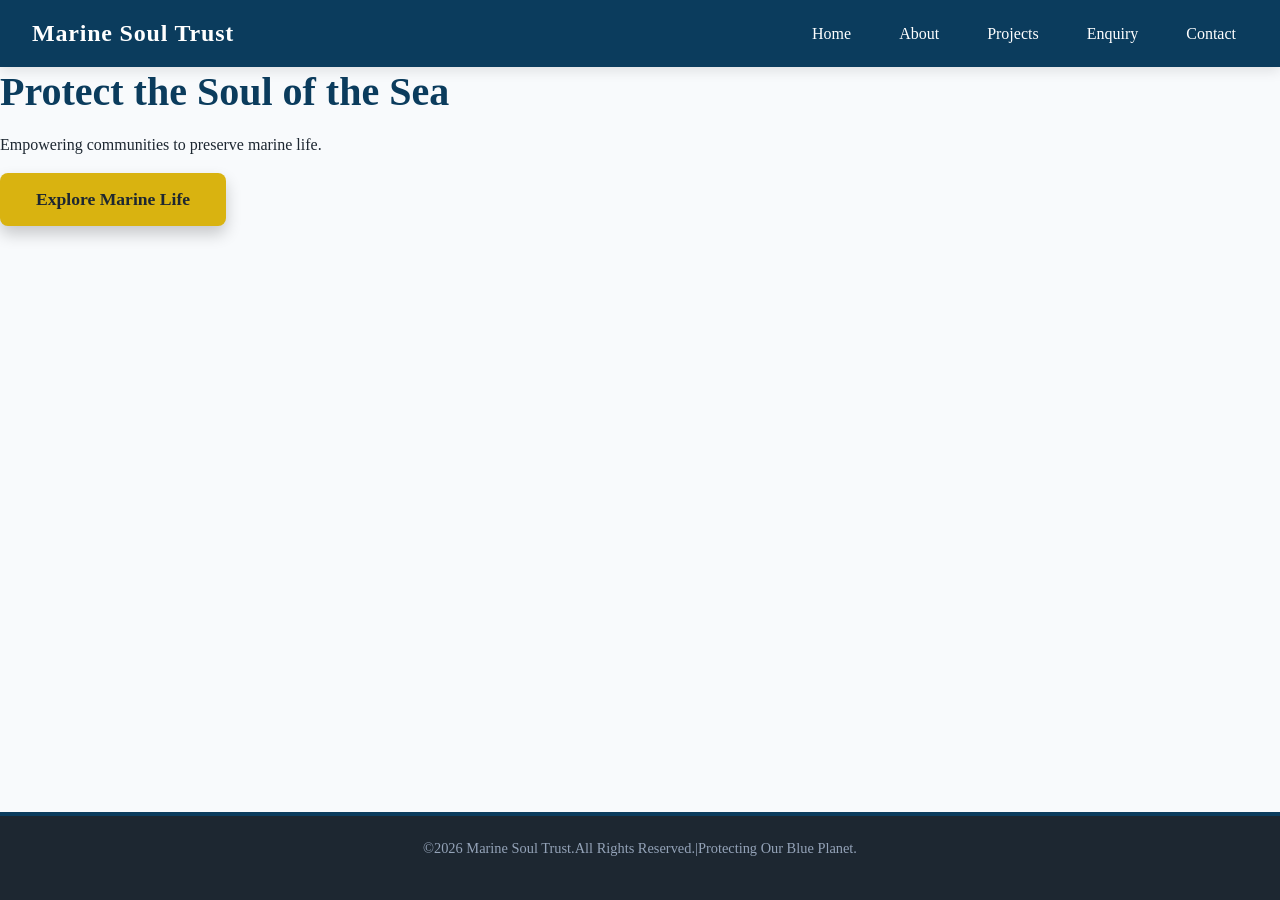
<file: index.html>
<!DOCTYPE html>
<html lang="en">
<head>
    <meta charset="UTF-8">
    <meta name="viewport" content="width=device-width, initial-scale=1.0">
    <title>Marine Soul Trust</title>

     <!-- External Stylesheet Links -->
    <link rel="stylesheet" href="Style.css/global-style.css">
    <link rel="stylesheet" href="Style.css/index-style.css">

</head>
<body>

     <!-- Main Header Bar Component: Hosts branding parameters and main navigation menu -->
    <header>
        <div class="logo">Marine Soul Trust</div>
         <nav>
            <ul>
    <li><a href="index.html">Home</a></li>
    <li><a href="about.html">About</a></li>
    <li><a href="services.html">Projects</a></li>
    <li><a href="enquiry.html">Enquiry</a></li>
    <li><a href="contact.html">Contact</a></li>
             </ul>
         </nav>
    </header>
    
 <!-- Main Content Canvas Container: Dedicated landing hero viewpoint structural block -->
    <main class="hero-container">
        <h1>Protect the Soul of the Sea</h1>
        <p>Empowering communities to preserve marine life.</p>

          <!-- Primary Active Call to Action Highlight Link Target Button -->
        <a href="services.html" class="cta-button">Explore Marine Life</a>
    </main>

    <!-- Global Footer Area Component: Standard site-wide identity and copyright assertions -->
    <footer>
        <p>&copy;2026 Marine Soul Trust.All Rights Reserved.|Protecting Our Blue Planet.</p>
    </footer>

</body>
</html>
</file>
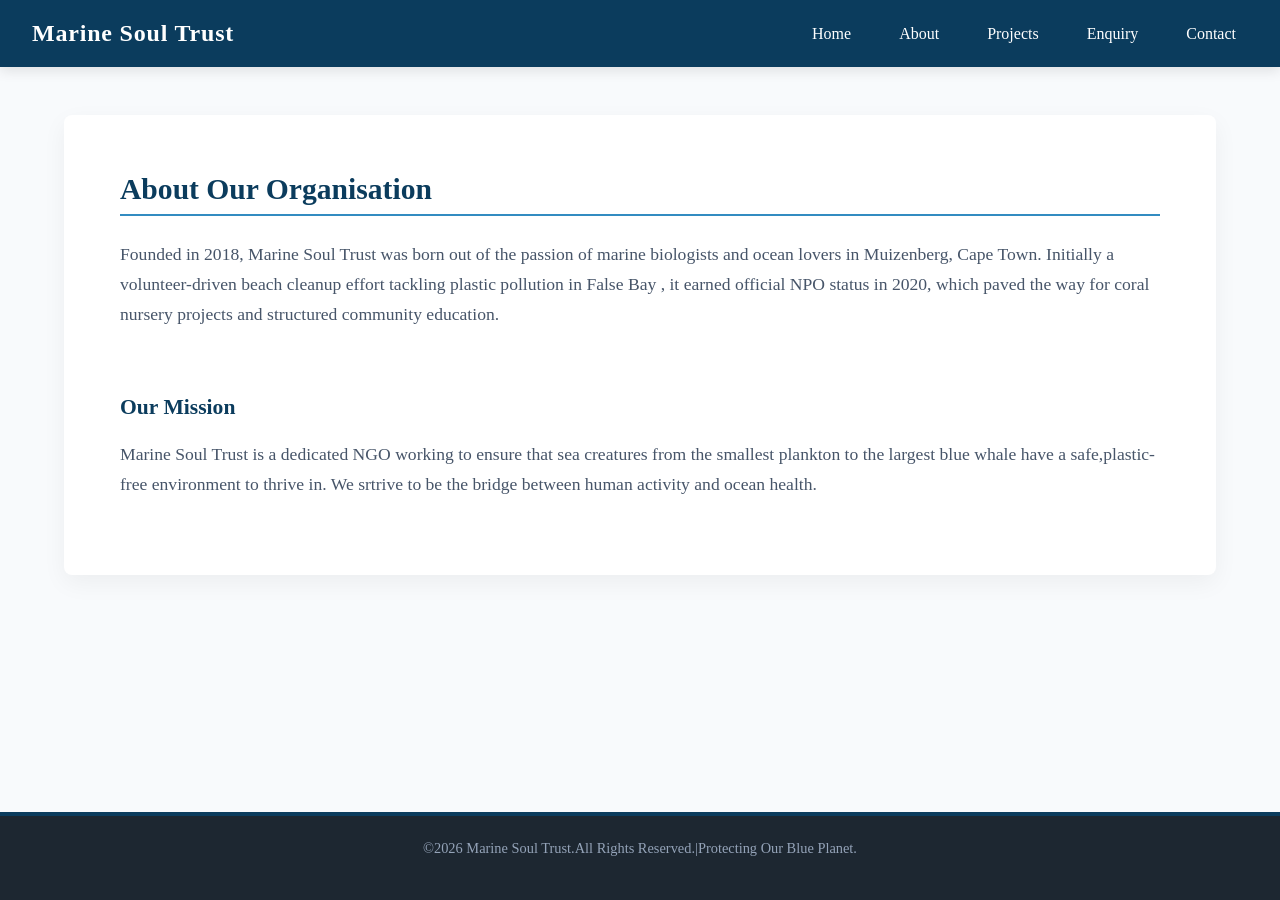
<file: about.html>
<!DOCTYPE html>
<html lang="en">
<head>
    <meta charset="UTF-8">
    <meta name="viewport" content="width=device-width, initial-scale=1.0">
    <title>Marine Soul Trust | About</title>

      <!-- External Stylesheet Links -->
    <link rel="stylesheet" href="Style.css/global-style.css">
    <link rel="stylesheet" href="Style.css/about-style.css">

</head>
<body>

     <!-- Main Header Bar Component -->
    <header>
        <div class="logo">Marine Soul Trust</div>
        <nav>
            <ul>
    <li><a href="index.html">Home</a></li>
    <li><a href="about.html">About</a></li>
    <li><a href="services.html">Projects</a></li>
    <li><a href="enquiry.html">Enquiry</a></li>
    <li><a href="contact.html">Contact</a></li>
            </ul>
        </nav>
    </header>

      <!-- Main Content Canvas Container: Handles historical records disclosure layout -->
    <main>
        <section class="about-card">
              <!-- Organization Profile Documentation Frame -->
            <h2>About Our Organisation</h2>
            <p> Founded in 2018, Marine Soul Trust was born out of the passion of marine biologists and ocean lovers in Muizenberg, Cape Town. Initially 
                a volunteer-driven beach cleanup effort tackling plastic pollution in False Bay , it earned official NPO status in 2020, 
                which paved the way for coral nursery projects and structured community education. </p>

            <!-- Strategic Mission Values Matrix Integration Framework -->
    <h3>Our Mission</h3>
    <p> Marine Soul Trust is a dedicated NGO working to ensure that sea creatures from the smallest 
        plankton to the largest blue whale have a safe,plastic-free environment to thrive in.
        We srtrive to be the bridge between human activity and ocean health. </p>
        </section>                                                                        
    </main>

       <!-- Global Footer Area Component -->
    <footer>
        <p>&copy;2026 Marine Soul Trust.All Rights Reserved.|Protecting Our Blue Planet.</p>
    </footer>
</body>
</html>
</file>
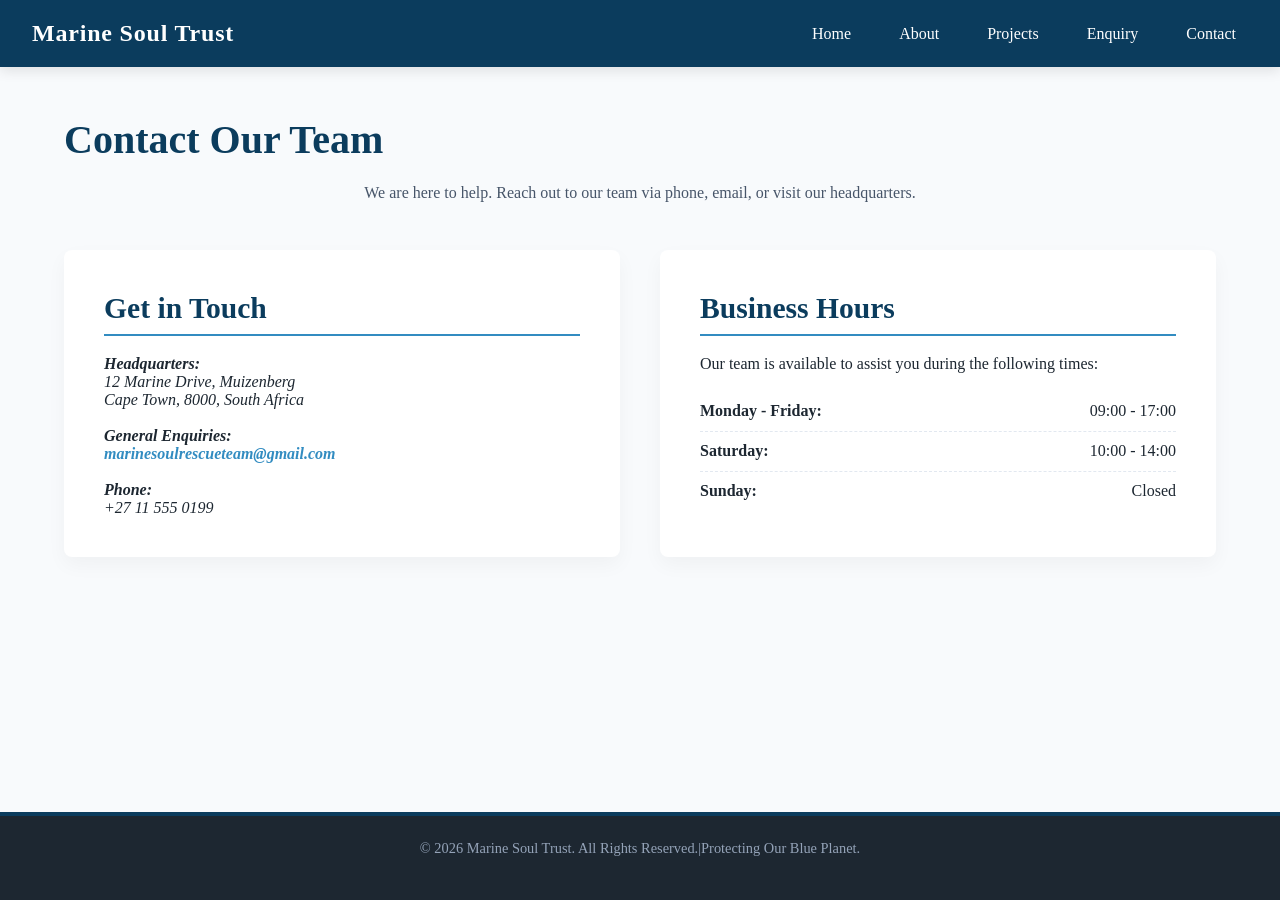
<file: contact.html>
<!DOCTYPE html>
<html lang="en">
<head>
    <meta charset="UTF-8">
    <meta name="viewport" content="width=device-width, initial-scale=1.0">
    <title>Marine Soul Trust | Contact</title>

      <!-- External Stylesheet Links -->
    <link rel="stylesheet" href="Style.css/global-style.css">
    <link rel="stylesheet" href="Style.css/contact-style.css">

</head>
<body>

     <!-- Main Header Bar Component -->
    <header>
        <div class="logo">Marine Soul Trust</div>
        <nav>
           <ul>
    <li><a href="index.html">Home</a></li>
    <li><a href="about.html">About</a></li>
    <li><a href="services.html">Projects</a></li>
    <li><a href="enquiry.html">Enquiry</a></li>
    <li><a href="contact.html">Contact</a></li>
            </ul>
        </nav>
    </header>

     <!-- Main Content Canvas Container: Handles multi-column logistical coordination cards -->
    <main class="contact-main">
        <h1>Contact Our Team</h1>
        <p class="contact-intro">We are here to help. Reach out to our team via phone, email, or visit our headquarters.</p>

        
        <!-- Two Column Structural Display Grid Alignment Splitting Framework Component -->
        <div class="contact-grid">

             <!-- Information Panel Segment Box 1: Geographic address metrics and hyperlinked anchors -->
            <section class="contact-section">
                <h2>Get in Touch</h2>
                <address class="contact-details">
                    <strong>Headquarters:</strong><br>
                    12 Marine Drive, Muizenberg<br>
                    Cape Town, 8000, South Africa<br><br>
                    
                    <strong>General Enquiries:</strong><br>
                    <!-- Electronic communications system hyperlinked pointer wrapper anchor tag -->
                    <a href="mail to:marinesoulrescueteam@gmail.com">marinesoulrescueteam@gmail.com</a><br><br>
                    
                    <strong>Phone:</strong><br>
                    +27 11 555 0199
                </address>
            </section>

             <!-- Information Panel Segment Box 2: Operations business hours timeline parameters -->
            <section class="contact-section">
                <h2>Business Hours</h2>
                <p>Our team is available to assist you during the following times:</p>
                <ul class="hours-list">
                    <li><strong>Monday - Friday:</strong> 09:00 - 17:00</li>
                    <li><strong>Saturday:</strong> 10:00 - 14:00</li>
                    <li><strong>Sunday:</strong> Closed</li>
                </ul>
            </section>
        </div>

    </main>
                                                   
      <!-- Global Footer Area Component -->
    <footer>
        <p>&copy; 2026 Marine Soul Trust. All Rights Reserved.|Protecting Our Blue Planet.</p>
    </footer>
</body>
</html>
</file>
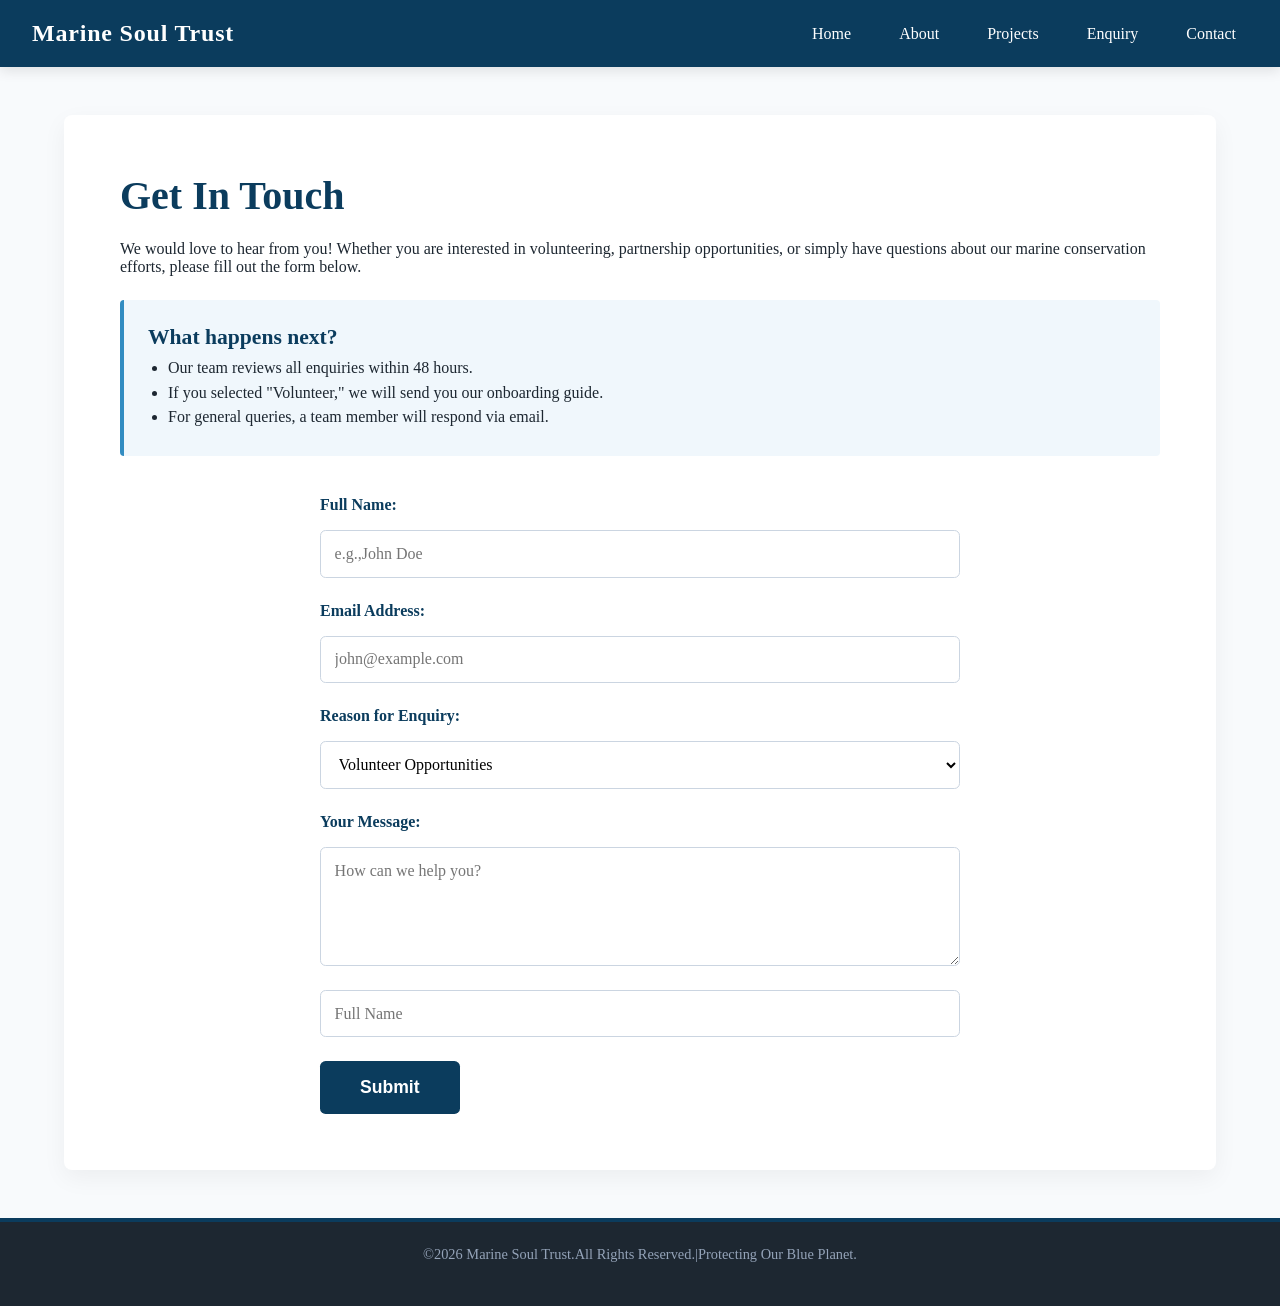
<file: enquiry.html>
<!DOCTYPE html>
<html lang="en">
<head>
    <meta charset="UTF-8">
    <meta name="viewport" content="width=device-width, initial-scale=1.0">
    <title>Marine Soul Trust | Enquiry</title>

      
    <!-- External Stylesheet Links -->
    <link rel="stylesheet" href="Style.css/global-style.css">
    <link rel="stylesheet" href="Style.css/enquiry-style.css">

</head>
<body>
       <!-- Main Header Bar Component -->
     <header>
        <div class="logo">Marine Soul Trust</div>
            <nav>
                <ul>
    <li><a href="index.html">Home</a></li>
    <li><a href="about.html">About</a></li>
    <li><a href="services.html">Projects</a></li>
    <li><a href="enquiry.html">Enquiry</a></li>
    <li><a href="contact.html">Contact</a></li>
                </ul>
            </nav>
    </header>
      <!-- Main Content Canvas Container -->
    <main>
        <article class="enquiry-card">
        <h1>Get In Touch</h1>
            <p>We would love to hear from you! Whether you are interested in volunteering, partnership opportunities, or simply have questions about our marine conservation efforts, please fill out the form below.</p>

             <!-- Information Callout Box Component -->
            <section class="enquiry-info">
                <h3>What happens next?</h3>
                <ul>
                    <li>Our team reviews all enquiries within 48 hours.</li>
                    <li>If you selected "Volunteer," we will send you our onboarding guide.</li>
                    <li>For general queries, a team member will respond via email.</li>
                </ul>
            </section>

             <!-- Interactive Document Capture Data Form Framework -->
            <form action="#" method="post" class="contact-form">

                 <!-- Text string input element for user identification data tracking -->
                <label for="name">Full Name:</label>
                <input type="text" id="name" name="name" placeholder="e.g.,John Doe" required>

                 <!-- Validated email string format input framework tracker component -->
                <label for="email">Email Address:</label>
                <input type="email" id="email" name="email" placeholder="john@example.com" required>

                <!-- Multi-option option select menu panel container configuration -->
                <label for="enquiry-type">Reason for Enquiry:</label>
                <select id="enquiry-type" name="enquiry-type">
                    <option value="volunteer">Volunteer Opportunities</option>
                    <option value="donation">Donation Enquiry</option>
                    <option value="partnership">Corporate Partnership</option>
                    <option value="other">General Question</option>
                </select>

                  <!-- Multiline text space block container input canvas area -->
                <label for="message">Your Message:</label>
                <textarea id="message" name="message" rows="5" placeholder="How can we help you?" required></textarea>
        
            <input type="text" placeholder="Full Name" required>

             <!-- Explicit form entry dispatch trigger module event action switch button -->
             <button type="submit">Submit</button>
          </form>
        </article>
    </main>

     <!-- Global Footer Area Component -->
    <footer>
        <p>&copy;2026 Marine Soul Trust.All Rights Reserved.|Protecting Our Blue Planet.</p>
    </footer>
</body>
</html>
</file>
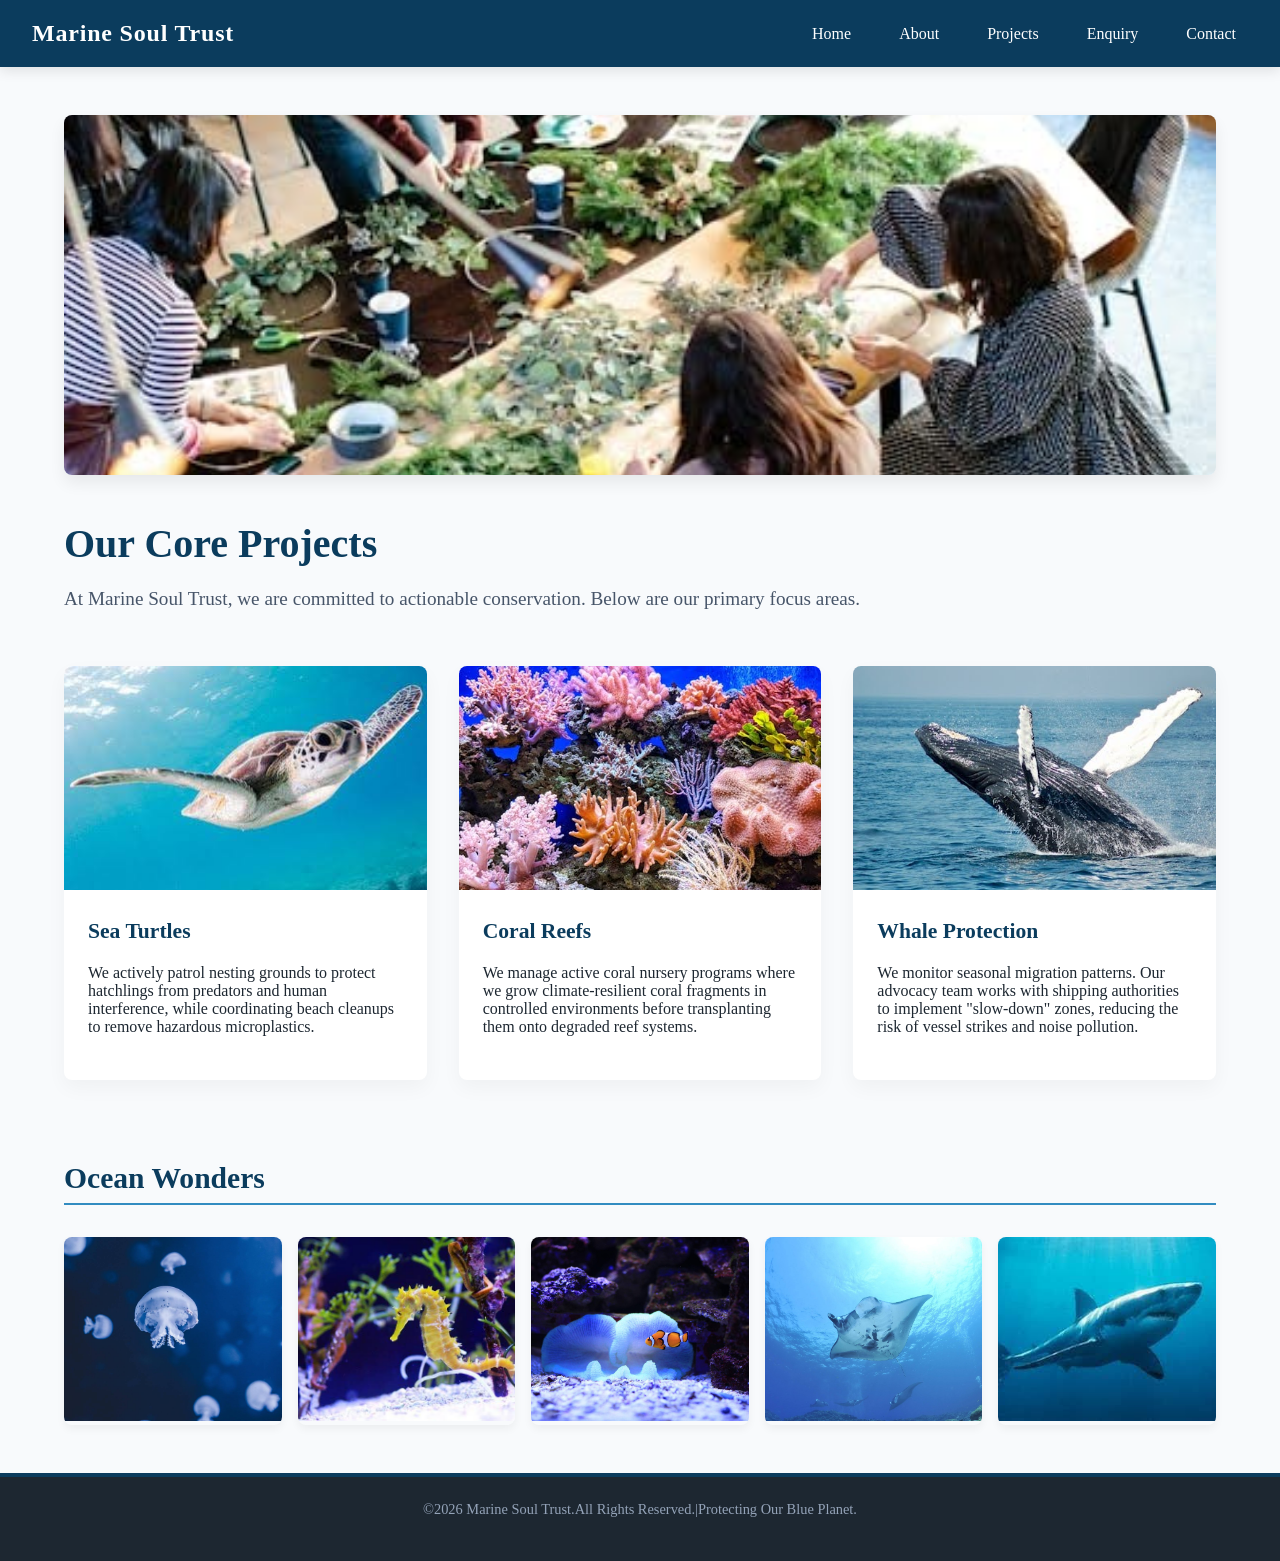
<file: services.html>
<!DOCTYPE html>
<html lang="en">
<head>
    <meta charset="UTF-8">
    <meta name="viewport" content="width=device-width, initial-scale=1.0">
    <title>Marine Soul Trust | Services</title>

       <!-- External Stylesheet Links -->
    <link rel="stylesheet" href="Style.css/global-style.css">
    <link rel="stylesheet" href="Style.css/services-style.css">

</head>
<body>

    <!-- Main Header Bar Component -->
    <header>
        <div class="logo">Marine Soul Trust</div>
        <nav>
           <ul>
    <li><a href="index.html">Home</a></li>
    <li><a href="about.html">About</a></li>
    <li><a href="services.html">Projects</a></li>
    <li><a href="enquiry.html">Enquiry</a></li>
    <li><a href="contact.html">Contact</a></li>
            </ul>
        </nav>
    </header>

    <!-- Main Content Canvas Container: Configured to support column-grid system rendering -->
    <main class="services-main">
  <!-- Structural container for top-level thematic page visual banner asset -->
         <div class="banner-photo"><img src="images/environment lab.jpg" alt="Environment Lab"></div>
        <h1>Our Core Projects</h1>
        <p class="intro-text">At Marine Soul Trust, we are committed to actionable conservation. Below are our primary focus areas.</p>

        <!-- Symmetrical Three Column Grid Container Block Section -->
        <section class="creatures">
              
            <!-- Individual Display Card Module: Sea Turtle Protection Framework -->
            <article class="card">
                <img src="images/Sea turtle.jpg" alt="Loggerhead Sea Turtle navigating open ocean waters">
                <div class="card-text">
                    <h3>Sea Turtles</h3>
                    <p>We actively patrol nesting grounds to protect hatchlings from predators and human interference, while coordinating beach cleanups to remove hazardous microplastics.</p>
                </div>
            </article>

            
            <!-- Individual Display Card Module: Coral Restoration Program -->
            <article class="card">
                 <img src="images/coral reefs.jpg" alt="Thriving climate-resilient coral reef nursery layout">
                <div class="card-text">
                    <h3>Coral Reefs</h3>
                    <p>We manage active coral nursery programs where we grow climate-resilient coral fragments in controlled environments before transplanting them onto degraded reef systems.</p>
                </div>
            </article>

             <!-- Individual Display Card Module: Cetacean Protection Systems -->
            <article class="card">
              <img src="images/whale.jpg" alt="Humpback Whale breaching near South African sanctuary boundaries">
                <div class="card-text">
                    <h3>Whale Protection</h3>
                    <p>We monitor seasonal migration patterns. Our advocacy team works with shipping authorities to implement "slow-down" zones, reducing the risk of vessel strikes and noise pollution.</p>
                </div>
            </article>
        </section>
 <!-- Symmetrical Five Column Photo Mosaic Showcase Layout Section -->
        <section class="gallery-section">
            <h2>Ocean Wonders</h2>
            <div class="gallery-grid">
                 <!-- Isolated photo compartments referencing media variables -->
                  <div class="photo"><img src="images/jellyfish.jpg" alt="Cnidaria marine jellyfish pulsing in deep aquatic shelf"></div>
                <div class="photo"><img src="images/seahorse.jpg" alt="Vulnerable Knysna seahorse anchoring to native estuarine eelgrass"></div>
                <div class="photo"><img src="images/clown fish.jpg" alt="Clownfish seeking sanctuary inside protective sea anemone tentacles"></div>
                <div class="photo"><img src="images/mantas ray.jpg" alt="Manta ray filtering plankton across continental shelf breaks"></div>
                <div class="photo"><img src="images/white shark.jpg" alt="Apex white shark patrolling pelagic corridors in South Africa"></div>
                 </div>
        </section>
    </main>

     <!-- Global Footer Area Component -->
    <footer>
        <p>&copy;2026 Marine Soul Trust.All Rights Reserved.|Protecting Our Blue Planet.</p>
    </footer>
</body>
</html>
</file>
<file: Style.css/global-style.css>
html, body, div, span, h1, h2, h3, p, a, img, ul, li, form, label, input, select, textarea, header, main, footer, section, article {
    margin: 0;
    padding: 0;
    border: 0;
    font-size: 100%;
    vertical-align: baseline;
}

/* Base Variable Engine Profiles */
:root {
--primary-color: #0B3C5D;    /* Deep Ocean Blue Core */
--secondary-color: #328CC1;  /* Vivid Aqua Marine Contrast Accent */
--accent-color: #D9B310;     /* Gold Sand Highlights */
--text-dark: #1D2731;        /* Deep Charcoal High Contrast Typography */
--bg-light: #F8FAFC;         /* Light Blue-Grey Background Canvas */
--bg-white: #FFFFFF;         /* Pure Structural White Panels */
--max-width: 75rem;          /* Relative 1200px Constrained Boundaries */
--border-radius: 0.5rem;     /* Standardized Rem Curvature Profile */
--transition-speed: 0.25s;   /* Global Interactive Transform Metric */
}

/* Universal Base Box-Sizing Adjustments */
*, *::before, *::after {
    box-sizing: border-box;
}

body { 
  font-family: 'Segoe UI', system-ui, -apple-system, sans-serif; 
  background-color: var(--bg-light); 
  color: var(--text-dark); 
  font-size: 1rem; 
  line-height: 1.6; 
  display: flex; 
  flex-direction: column; 
  min-height: 100vh;
  font: inherit;
    }

/* 2. RELATIVE TYPOGRAPHY SCALING DESIGN SYSTEM  */
h1, h2, h3 {
    color: var(--primary-color);
    font-weight: 700;
    line-height: 1.25;
    margin-bottom: 1.2rem;
}

h1 { font-size: 2.5rem; }
h2 { font-size: 1.85rem; border-bottom: 0.15rem solid var(--secondary-color); padding-bottom: 0.4rem; }
h3 { font-size: 1.35rem; }
p { margin-bottom: 1.2rem; }

/*  3. FLEXBOX CONTAINER HEADER & STICKY NAVIGATION   */
header {
    background-color: var(--primary-color);
    padding: 1.25rem 2rem;
    position: sticky;
    top: 0;
    z-index: 1000;
    box-shadow: 0 0.25rem 0.75rem rgba(0, 0, 0, 0.1);
    display: flex;
    justify-content: space-between;
    align-items: center;
}

header .logo {
    color: var(--bg-white);
    font-size: 1.5rem;
    font-weight: 700;
    letter-spacing: 0.05rem;
}

header nav ul {
    list-style: none;
    display: flex;
    gap: 1.5rem;
}

header nav ul li a {
    color: var(--bg-white);
    text-decoration: none;
    font-weight: 500;
    font-size: 1rem;
    padding: 0.5rem 0.75rem;
    border-radius: 0.25rem;
    transition: background-color var(--transition-speed) ease, color var(--transition-speed) ease;
}

/* Interactive Element Pseudo-Classes (Requirement: 1000211641.jpg) */
header nav ul li a:hover,
header nav ul li a:focus {
    background-color: var(--secondary-color);
    outline: none;
}

header nav ul li a:active,
header nav ul li a.active {
    background-color: var(--accent-color);
    color: var(--text-dark);
}

main {
    max-width: var(--max-width);
    margin: 3rem auto;
    padding: 0 1.5rem;
    flex: 1;
    width: 100%;
}

/* 4. CONSTANT SITE-WIDE FOOTER ARCHITECTURE */
footer {
    background-color: var(--text-dark);
    color: #94A3B8;
    text-align: center;
    padding: 1.5rem;
    font-size: 0.9rem;
    border-top: 0.25rem solid var(--primary-color);
}

/* 5. COMPLIANT MULTI-DEVICE RESPONSIVE BREAKPOINTS  */
@media (max-width: 768px) {
    header {
        flex-direction: column;
        gap: 1rem;
        padding: 1rem;
    }
    header nav ul {
        gap: 0.5rem;
        flex-wrap: wrap;
        justify-content: center;
    }
    header nav ul li a {
        font-size: 0.9rem;
        padding: 0.4rem 0.6rem;
    }
    main {
        margin: 1.5rem auto;
    }
}
</file>
<file: Style.css/index-style.css>
/* HERO BANNER FLEXBOX ENGINE CONFIGURATION */
.hero-container {
    max-width: 100% !important;
    width: 100% !important;
    margin: 0 !important;
    padding: 0 !important;
}

.hero {
    display: flex;
    flex-direction: column;
    justify-content: center;
    align-items: center;
    text-align: center;
    min-height: calc(100vh - 12rem);
    padding: 4rem 2rem;
    background: linear-gradient(rgba(11, 60, 93, 0.85), rgba(29, 39, 49, 0.9)), 
                url('images/environment-lab.jpg') no-repeat center center / cover;
    color: var(--bg-white);
}

.hero h1 {
    color: var(--bg-white);
    font-size: 3.5rem;
    max-width: 50rem;
    margin: 0 auto 1.5rem;
    text-shadow: 0 0.25rem 0.5rem rgba(0, 0, 0, 0.5);
}

.hero p {
    font-size: 1.35rem;
    max-width: 42rem;
    margin: 0 auto 2.5rem;
    color: #E2E8F0;
}

/* Call to Action Button Visual Styles */
.cta-button {
    display: inline-block;
    background-color: var(--accent-color);
    color: var(--text-dark);
    text-decoration: none;
    font-weight: 600;
    font-size: 1.1rem;
    padding: 1rem 2.25rem;
    border-radius: var(--border-radius);
    box-shadow: 0 0.5rem 1rem rgba(0, 0, 0, 0.2);
    transition: transform var(--transition-speed) ease, background-color var(--transition-speed) ease, box-shadow var(--transition-speed) ease;
}

.cta-button:hover,
.cta-button:focus {
    background-color: #F1C40F;
    transform: translateY(-0.15rem);
    box-shadow: 0 0.75rem 1.5rem rgba(0, 0, 0, 0.3);
    outline: none;
}

.cta-button:active {
    transform: translateY(0);
    box-shadow: 0 0.25rem 0.5rem rgba(0, 0, 0, 0.2);
}

/* Responsive Adaptive Adjustments for Small Viewports */
@media (max-width: 768px) {
    .hero { 
        min-height: calc(100vh - 16rem); 
        padding: 3rem 1.25rem; 
    }
    .hero h1 { 
        font-size: 2.25rem; 
    }
    .hero p { 
        font-size: 1.1rem; 
        margin-bottom: 2rem; 
    }
    .cta-button { 
        padding: 0.85rem 1.75rem; 
        font-size: 1rem; 
        width: 100%; 
        max-width: 20rem; 
    }
}
</file>
<file: Style.css/about-style.css>
/* ABOUT PANEL CUSTOM BRAND LAYOUT */
.about-card {
    background: var(--bg-white);
    padding: 3.5rem;
    border-radius: var(--border-radius);
    box-shadow: 0 0.5rem 1.5rem rgba(0, 0, 0, 0.05);
}

.about-card h2 {
    margin-bottom: 1.5rem;
}

.about-card h3 {
    margin-top: 2.5rem;
    border-top: 0.05rem solid var(--border-light);
    padding-top: 1.5rem;
}

.about-card p {
    font-size: 1.1rem;
    color: #475569;
    line-height: 1.7;
}

@media (max-width: 768px) {
    .about-card {
        padding: 2rem 1.25rem;
    }
    .about-card p {
        font-size: 1rem;
    }
}
</file>
<file: Style.css/contact-style.css>
/* 2-COLUMN SPLIT LOGISTICAL INTERFACE SCHEMA  */
.contact-intro {
    text-align: center;
    margin-bottom: 3rem;
    color: #475569;
}

/* Dual Column Base Structural Matrix Setup */
.contact-grid {
    display: grid;
    grid-template-columns: repeat(2, 1fr);
    gap: 2.5rem;
}

.contact-details p {
    margin-bottom: 1.5rem;

}

.contact-details p:last-child {
    margin-bottom: 0;
}

.contact-section {
    background: var(--bg-white);
    padding: 2.5rem;
    border-radius: var(--border-radius);
    box-shadow: 0 0.5rem 1.25rem rgba(0, 0, 0, 0.04);
}

.contact-details a {
    color: var(--secondary-color);
    text-decoration: none;
    font-weight: 600;
    transition: color var(--transition-speed) ease;
}

.contact-details a:hover,
.contact-details a:focus {
    color: var(--primary-color);
    text-decoration: underline;
    outline: none;
}

.hours-list {
    list-style: none;
    margin-top: 1rem;
}

.hours-list li {
    padding: 0.65rem 0;
    border-bottom: 0.05rem dashed #E2E8F0;
    display: flex;
    justify-content: space-between;
}

.hours-list li:last-child {
    border-bottom: none;
}

/* Single Column Stack Reflow Configuration Transformation  */
@media (max-width: 768px) {
    .contact-grid {
        grid-template-columns: 1fr;
        gap: 1.5rem;
    }
    .contact-section {
        padding: 2rem 1.25rem;
    }
    .contact-intro {
        margin-bottom: 2rem;
    }
}
</file>
<file: Style.css/enquiry-style.css>
/* INPUT ARCHITECTURE AND STICKY ACCESSIBILITY FORM PATTERNS */
.enquiry-card {
    background: var(--bg-white);
    padding: 3.5rem;
    border-radius: var(--border-radius);
    box-shadow: 0 0.5rem 1.5rem rgba(0, 0, 0, 0.05);
}

.enquiry-info {
    background-color: #F0F7FC;
    padding: 1.5rem;
    border-left: 0.25rem solid var(--secondary-color);
    border-radius: 0.25rem;
    margin: 1.5rem 0 2.5rem 0;
}

.enquiry-info h3 {
    margin-bottom: 0.5rem;
}

.enquiry-info ul {
    margin-left: 1.25rem;
}

.enquiry-info ul li {
    margin-bottom: 0.4rem;
}

/* Vertical Stack Flexbox Layout Definition  */
.contact-form {
    display: flex;
    flex-direction: column;
    gap: 1.5rem;
    max-width: 40rem;
    margin: 0 auto;
}

.contact-form label {
    font-weight: 600;
    color: var(--primary-color);
    margin-bottom: -0.5rem;
}

.contact-form input,
.contact-form select,
.contact-form textarea {
    width: 100%;
    padding: 0.85rem;
    border: 0.1rem solid #CBD5E1;
    border-radius: 0.35rem;
    font-family: inherit;
    font-size: 1rem;
    background-color: var(--bg-white);
    transition: border-color var(--transition-speed) ease, box-shadow var(--transition-speed) ease;
}

/* High-Contrast Focused Input Visual States */
.contact-form input:focus,
.contact-form select:focus,
.contact-form textarea:focus {
    outline: none;
    border-color: var(--secondary-color);
    box-shadow: 0 0 0 0.25rem rgba(50, 140, 193, 0.2);
}

.contact-form button {
    background-color: var(--primary-color);
    color: var(--bg-white);
    border: none;
    padding: 1rem 2.5rem;
    font-size: 1.1rem;
    font-weight: 600;
    border-radius: 0.35rem;
    cursor: pointer;
    align-self: flex-start;
    transition: background-color var(--transition-speed) ease;
}

.contact-form button:hover,
.contact-form button:focus {
    background-color: var(--secondary-color);
    outline: none;
}

.contact-form button:active {
    background-color: #256B93;
}

@media (max-width: 768px) {
    .enquiry-card { padding: 2rem 1.25rem; }
    .contact-form button { align-self: stretch; width: 100%; text-align: center; }
}
</file>
<file: Style.css/services-style.css>
/* GRID COMPONENT RESTORATION PATTERNS */
.banner-photo img {
    width: 100%;
    height: 22.5rem;
    object-fit: cover;
    border-radius: var(--border-radius);
    margin-bottom: 2.5rem;
    box-shadow: 0 0.5rem 1rem rgba(0, 0, 0, 0.07);
}

.intro-text {
    font-size: 1.2rem;
    color: #475569;
    max-width: 50rem;
    margin-bottom: 3.5rem;
}

/* Symmetrical Three Column Grid Layout Structure Setup */
.creatures {
    display: grid;
    grid-template-columns: repeat(3, 1fr);
    gap: 2rem;
    margin-bottom: 5rem;
}

.card {
    background: var(--bg-white);
    border-radius: var(--border-radius);
    overflow: hidden;
    box-shadow: 0 0.5rem 1.25rem rgba(0, 0, 0, 0.04);
    transition: transform var(--transition-speed) ease, box-shadow var(--transition-speed) ease;
}

.card img {
    width: 100%;
    height: 14rem;
    object-fit: cover;
}

.card-text {
    padding: 1.5rem;
}

.card:hover {
    transform: translateY(-0.3rem);
    box-shadow: 0 1rem 2rem rgba(0, 0, 0, 0.12);
}

/* SYMMETRICAL FIVE COLUMN PHOTO SHOWCASE ARCHITECTURE */
.gallery-section h2 {
    margin-bottom: 2rem;
}

.gallery-grid {
    display: grid;
    grid-template-columns: repeat(5, 1fr);
    gap: 1rem;
}

.gallery-grid .photo {
    overflow: hidden;
    border-radius: var(--border-radius);
    box-shadow: 0 0.25rem 0.5rem rgba(0, 0, 0, 0.05);
}

.gallery-grid .photo img {
    width: 100%;
    height: 11.5rem;
    object-fit: cover;
    transition: transform var(--transition-speed) ease;
}

.gallery-grid .photo img:hover {
    transform: scale(1.05);
}

/* Multi-Column Layout Fallback Breakpoint Matrix */
@media (max-width: 1024px) {
    .creatures {
        grid-template-columns: repeat(2, 1fr);
        gap: 1.5rem;
    }
    .gallery-grid {
        grid-template-columns: repeat(3, 1fr);
    }
}

@media (max-width: 768px) {
    .creatures {
        grid-template-columns: 1fr;
        gap: 1.5rem;
        margin-bottom: 3.5rem;
    }
    .gallery-grid {
        grid-template-columns: repeat(2, 1fr);
    }
    .banner-photo img {
        height: 14rem;
        margin-bottom: 1.5rem;
    }
    .intro-text {
        margin-bottom: 2.5rem;
    }
}

@media (max-width: 480px) {
    .gallery-grid {
        grid-template-columns: 1fr;
        gap: 1.25rem;
    }
}
</file>
